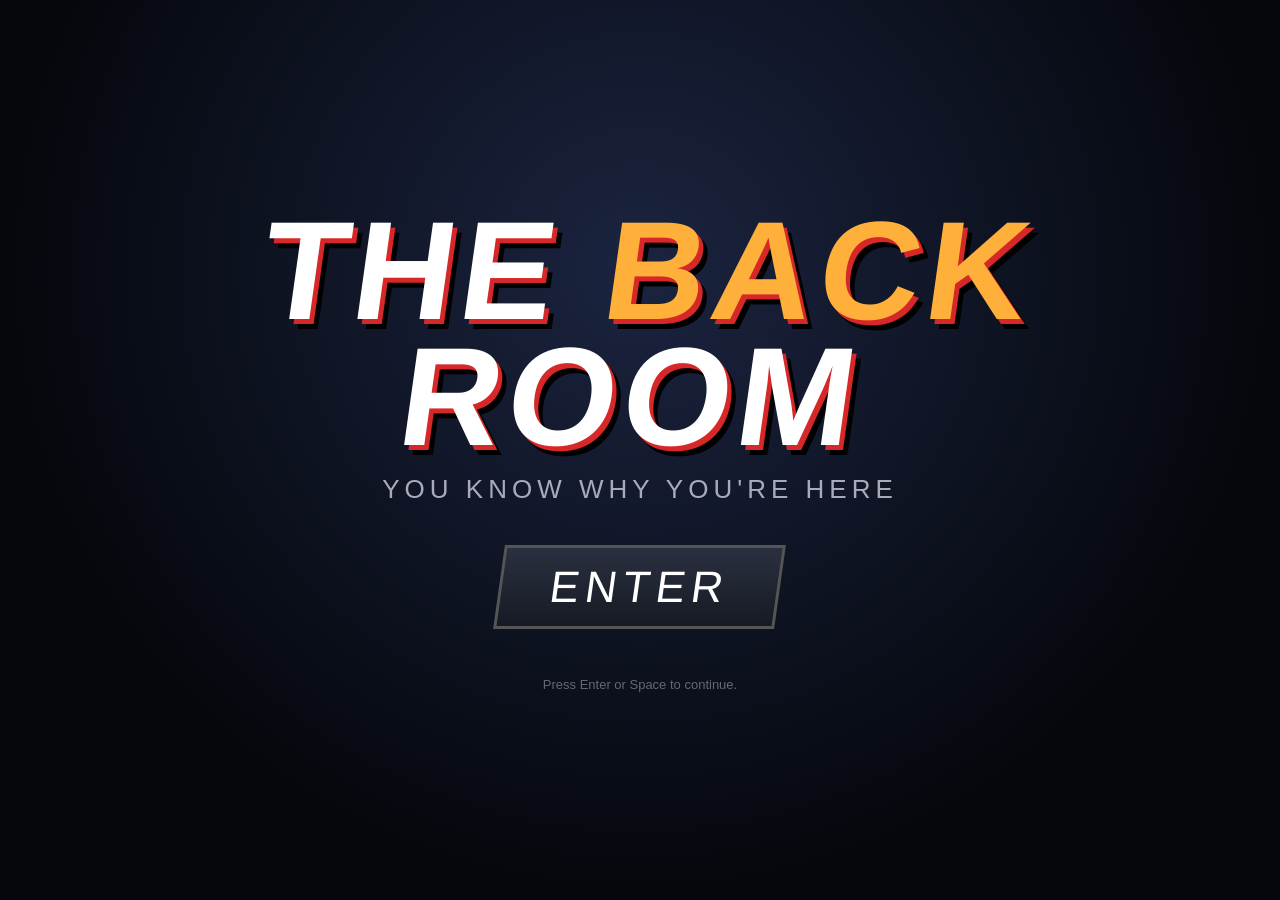
<file: index.html>
<!doctype html>
<html lang="en">
<head>
<meta charset="utf-8">
<meta name="viewport" content="width=device-width, initial-scale=1">
<title>THE BACK ROOM</title>
<meta name="robots" content="noindex">
<link rel="stylesheet" href="src/hub/hub.css">
</head>
<body>
  <h1>THE <span>BACK</span> ROOM</h1>
  <p class="tag">YOU KNOW WHY YOU'RE HERE</p>
  <a class="enter" href="hub.html" id="enter">ENTER</a>
  <p class="fine">Press Enter or Space to continue.</p>
<script>
  // Keyboard gate: Enter / Space / Start-ish keys go in.
  addEventListener('keydown', e => {
    if (e.key === 'Enter' || e.key === ' ') { e.preventDefault(); location.href = 'hub.html'; }
  });
</script>
</body>
</html>
</file>
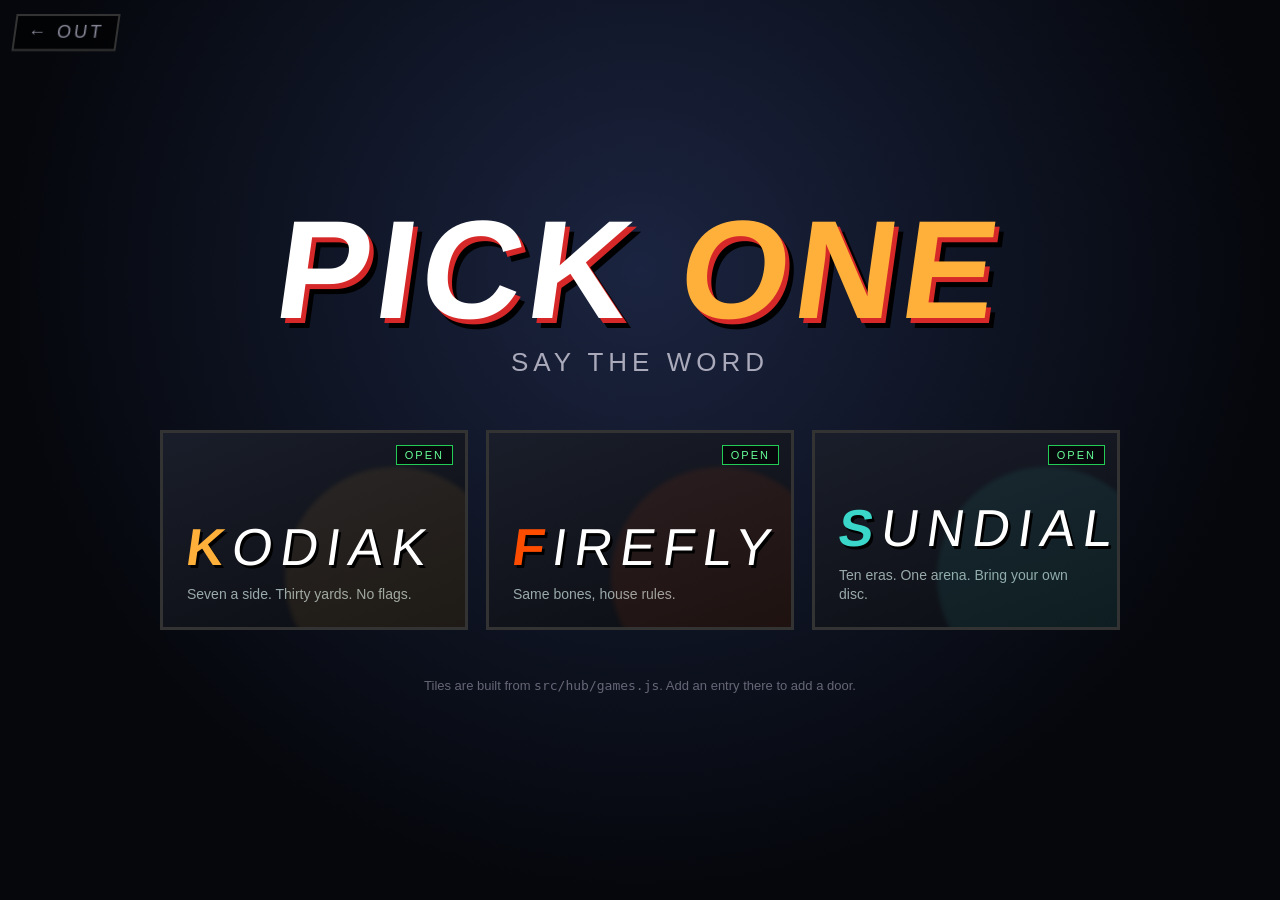
<file: hub.html>
<!doctype html>
<html lang="en">
<head>
<meta charset="utf-8">
<meta name="viewport" content="width=device-width, initial-scale=1">
<title>PICK ONE</title>
<meta name="robots" content="noindex">
<link rel="stylesheet" href="src/hub/hub.css">
</head>
<body>
  <a class="back" href="index.html">&larr; OUT</a>
  <h1>PICK <span>ONE</span></h1>
  <p class="tag">SAY THE WORD</p>
  <div class="grid" id="grid"></div>
  <p class="fine">Tiles are built from <code>src/hub/games.js</code>. Add an entry there to add a door.</p>
<script type="module">
  import { GAMES } from './src/hub/games.js';
  const grid = document.getElementById('grid');
  for (const g of GAMES) {
    const a = document.createElement('a');
    a.className = 'tile' + (g.ready ? ' ready' : '');
    a.href = g.path;
    a.style.setProperty('--accent', g.accent || '#ffb03b');
    // First letter gets the accent color so each code word reads as a logo, not a label.
    const code = g.code.toUpperCase();
    a.innerHTML =
      `<span class="badge">${g.ready ? 'OPEN' : 'SOON'}</span>` +
      `<div class="code"><b>${code[0]}</b>${code.slice(1)}</div>` +
      `<div class="hint">${g.hint || ''}</div>`;
    grid.appendChild(a);
  }
</script>
</body>
</html>
</file>
<file: src/hub/hub.css>
:root{--amber:#ffb03b;--red:#d62828;--ink:#0b0d12;--chrome:#e8e8ea;}
*{box-sizing:border-box;margin:0;padding:0}
html,body{min-height:100%;background:#000;color:var(--chrome);font-family:Impact,"Arial Narrow Bold","Helvetica Neue",Arial,sans-serif;user-select:none}
body{display:flex;flex-direction:column;align-items:center;justify-content:center;min-height:100vh;padding:24px 16px;background:radial-gradient(ellipse at 50% 30%,#1b2440 0%,#05070c 70%)}
a{color:inherit;text-decoration:none}
.skew{transform:skewX(-8deg)}
h1{font-size:min(16vw,140px);line-height:.9;color:#fff;text-shadow:5px 5px 0 var(--red),10px 10px 0 #000;letter-spacing:6px;transform:skewX(-8deg);text-align:center}
h1 span{color:var(--amber)}
.tag{font-size:clamp(16px,3vw,26px);letter-spacing:5px;color:#aab;margin:14px 0 40px;text-align:center}
.enter{font:inherit;font-size:clamp(26px,5vw,44px);letter-spacing:6px;padding:14px 48px;background:linear-gradient(#2b3040,#161a24);color:#fff;border:3px solid #555;cursor:pointer;transform:skewX(-8deg);transition:.08s;animation:pulse 1.4s ease-in-out infinite}
.enter:hover,.enter:focus-visible{border-color:var(--amber);color:var(--amber);background:linear-gradient(#3a2a10,#1a1408);outline:none}
@keyframes pulse{0%,100%{box-shadow:0 0 0 0 #ffb03b00}50%{box-shadow:0 0 24px 2px #ffb03b66}}
.fine{font-family:Arial,sans-serif;font-size:13px;color:#667;letter-spacing:0;margin-top:48px;text-align:center}
.grid{display:grid;grid-template-columns:repeat(auto-fit,minmax(260px,1fr));gap:18px;width:min(960px,100%);margin-top:12px}
.tile{position:relative;display:flex;flex-direction:column;justify-content:flex-end;min-height:200px;padding:22px 24px;background:linear-gradient(160deg,#1a1e2a,#0b0d12);border:3px solid #333;transition:.12s;overflow:hidden}
.tile::before{content:"";position:absolute;inset:auto -40px -60px auto;width:220px;height:220px;border-radius:50%;background:var(--accent,var(--amber));opacity:.08;filter:blur(2px);transition:.2s}
.tile:hover,.tile:focus-visible{border-color:var(--accent,var(--amber));transform:translateY(-3px);outline:none}
.tile:hover::before{opacity:.18;transform:scale(1.15)}
.tile .code{font-size:clamp(34px,5vw,52px);letter-spacing:8px;color:#fff;text-shadow:3px 3px 0 #000;transform:skewX(-8deg)}
.tile .code b{color:var(--accent,var(--amber))}
.tile .hint{font-family:Arial,sans-serif;font-size:14px;color:#9aa;letter-spacing:0;margin-top:8px;line-height:1.4}
.tile .badge{position:absolute;top:12px;right:12px;font-family:Arial,sans-serif;font-size:11px;letter-spacing:2px;padding:3px 8px;border:1px solid #555;color:#889;background:#000a}
.tile.ready .badge{border-color:#2c5;color:#6f9}
.back{position:fixed;top:14px;left:14px;font-size:18px;letter-spacing:3px;color:#889;padding:6px 12px;border:2px solid #333;background:#000a;transform:skewX(-8deg)}
.back:hover{color:var(--amber);border-color:var(--amber)}
</file>
